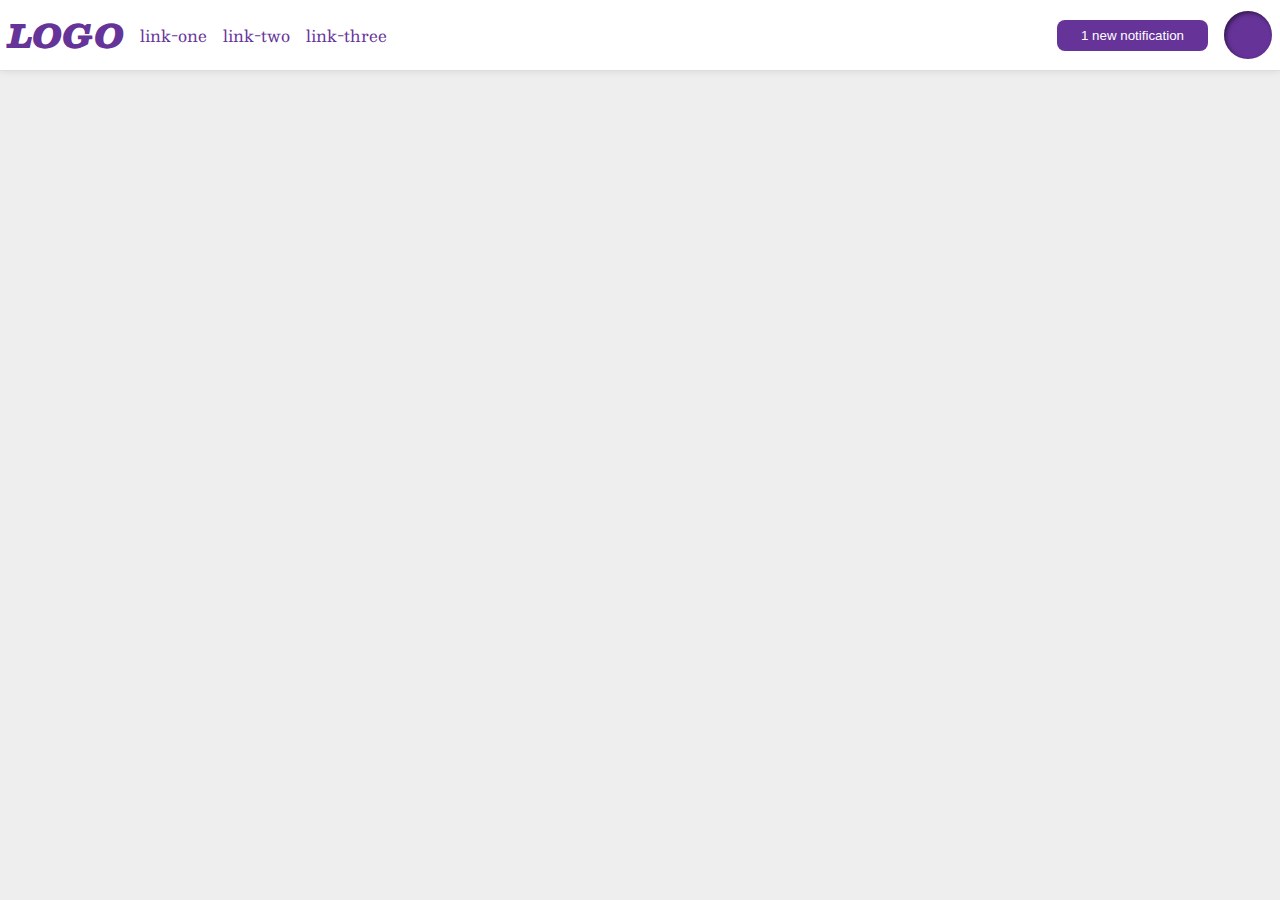
<file: flex/03-flex-header-2/index.html>
<!DOCTYPE html>
<html lang="en">
  <head>
    <meta charset="UTF-8">
    <meta http-equiv="X-UA-Compatible" content="IE=edge">
    <meta name="viewport" content="width=device-width, initial-scale=1.0">
    <title>Flex Header 2</title>
    <link rel="stylesheet" href="style.css">
  </head>
  <body>
    <div class="header">
      <div class="left-items">
        <div class="logo">
          LOGO
        </div>
        <ul class="links">
          <li><a href="google.com">link-one</a></li>
          <li><a href="google.com">link-two</a></li>
          <li><a href="google.com">link-three</a></li>
        </ul>
      </div>
      <div class="right-items">
        <button class="notifications">
          1 new notification
        </button>
        <div class="profile-image"></div>
      </div>
    </div>
  </body>
</html>
</file>
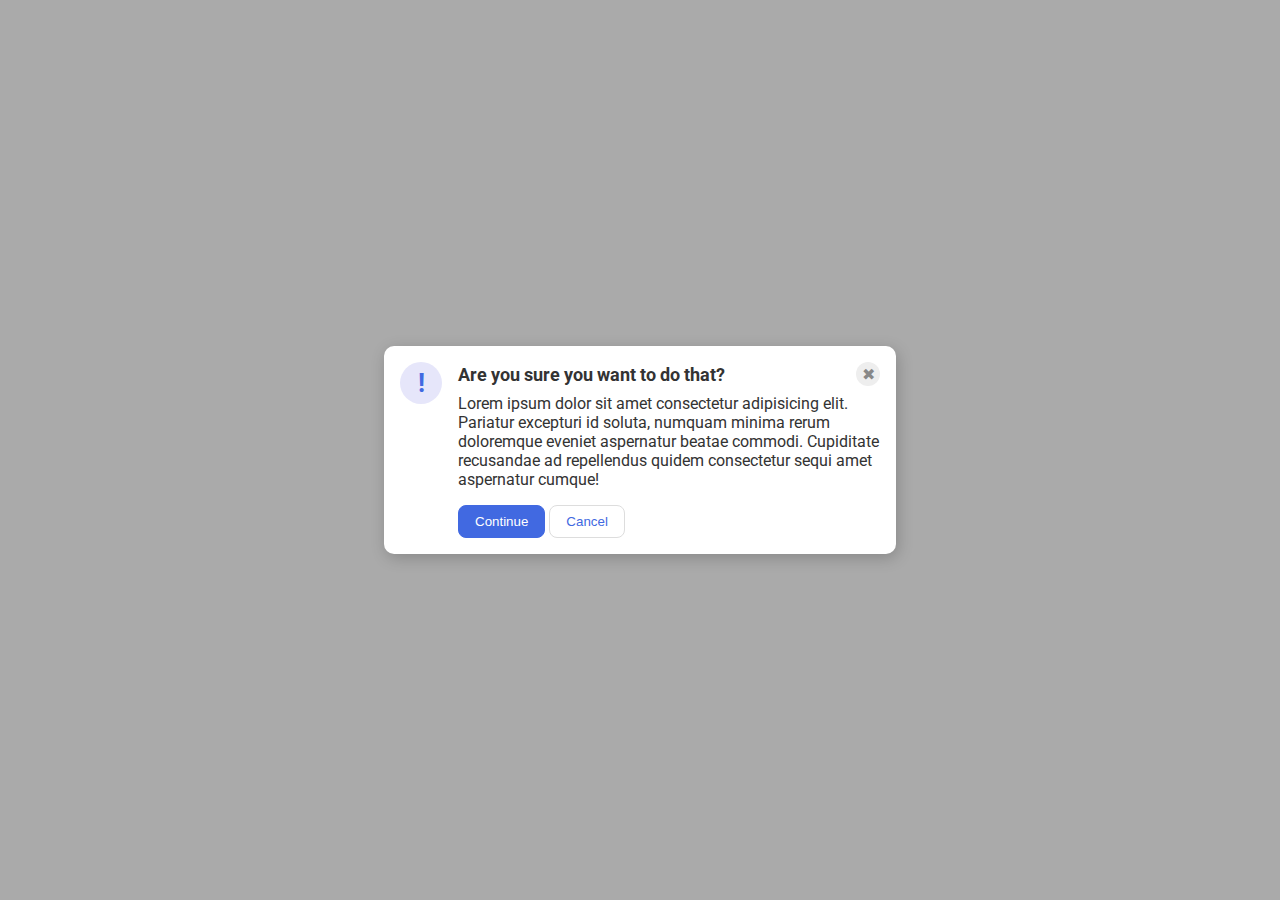
<file: flex/05-flex-modal/index.html>
<!DOCTYPE html>
<html lang="en">
  <head>
    <meta charset="UTF-8">
    <meta http-equiv="X-UA-Compatible" content="IE=edge">
    <meta name="viewport" content="width=device-width, initial-scale=1.0">
    <link rel="stylesheet" href="style.css">
    <title>Modal</title>
  </head>
  <body>
    <div class="modal">
      <div class="icon">!</div>
      <div class="container">
        <div class="header">Are you sure you want to do that?
          <div class="close-button">✖</div>
        </div>
        <div class="text">Lorem ipsum dolor sit amet consectetur adipisicing elit. Pariatur excepturi id soluta, numquam minima rerum doloremque eveniet aspernatur beatae commodi. Cupiditate recusandae ad repellendus quidem consectetur sequi amet aspernatur cumque!</div>
        <button class="continue">Continue</button>
        <button class="cancel">Cancel</button>
      </div>
    </div>
  </body>
</html>
</file>
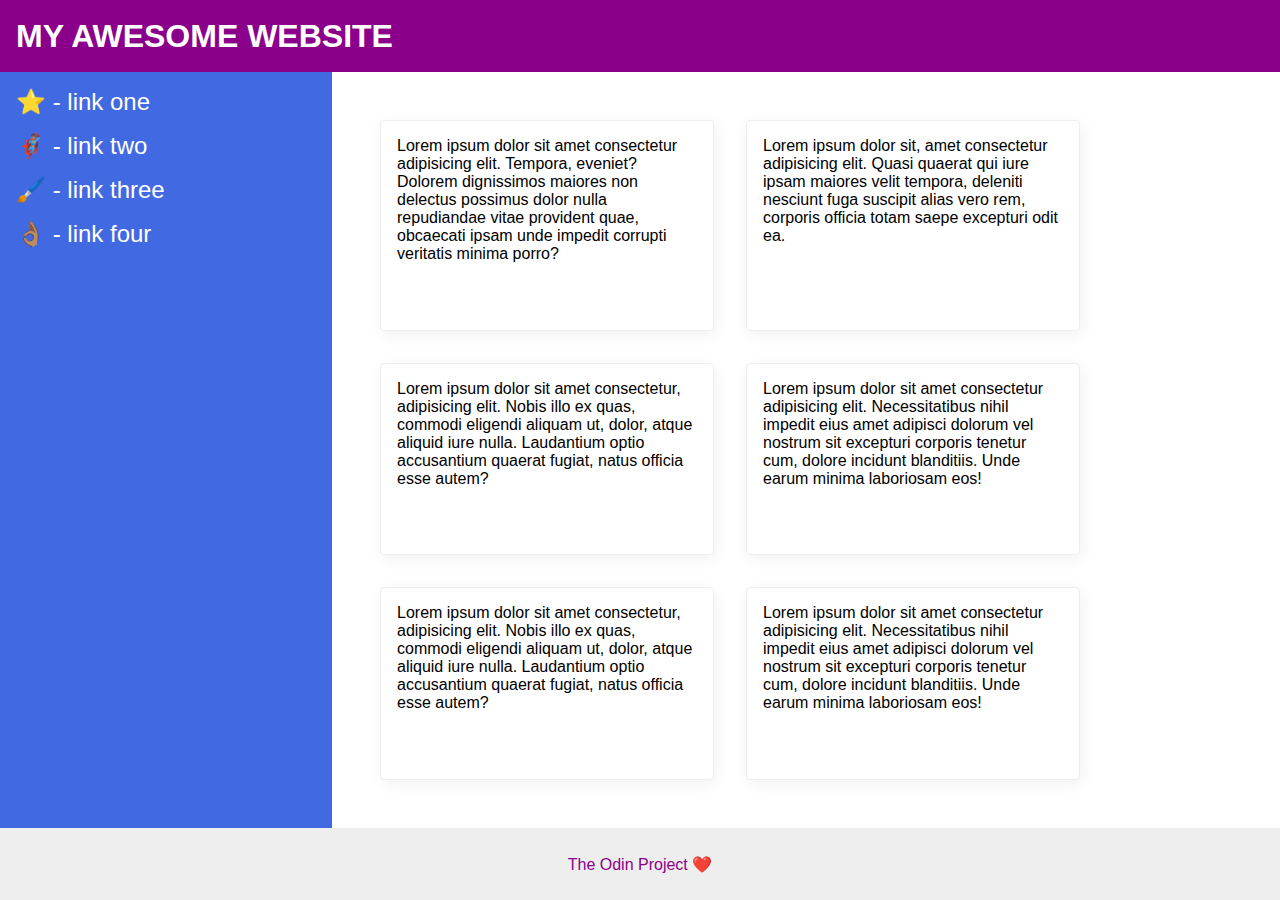
<file: flex/07-flex-layout-2/index.html>
<!DOCTYPE html>
<html lang="en">
  <head>
    <meta charset="UTF-8">
    <meta http-equiv="X-UA-Compatible" content="IE=edge">
    <meta name="viewport" content="width=device-width, initial-scale=1.0">
    <title>The Holy Grail</title>
    <link rel="stylesheet" href="style.css">
  </head>
  <body>
    <div class="header">
      MY AWESOME WEBSITE
    </div>
    <div class="body">
      <div class="sidebar">
        <ul>
          <li><a href="#">⭐ - link one</a></li>
          <li><a href="#">🦸🏽‍♂️ - link two</a></li>
          <li><a href="#">🖌️ - link three</a></li>
          <li><a href="#">👌🏽 - link four</a></li>
        </ul>
      </div>
      <div class="card-container">
        <div class="card">Lorem ipsum dolor sit amet consectetur adipisicing elit. Tempora, eveniet? Dolorem dignissimos maiores non delectus possimus dolor nulla repudiandae vitae provident quae, obcaecati ipsam unde impedit corrupti veritatis minima porro?</div>
        <div class="card">Lorem ipsum dolor sit, amet consectetur adipisicing elit. Quasi quaerat qui iure ipsam maiores velit tempora, deleniti nesciunt fuga suscipit alias vero rem, corporis officia totam saepe excepturi odit ea.</div>
        <div class="card">Lorem ipsum dolor sit amet consectetur, adipisicing elit. Nobis illo ex quas, commodi eligendi aliquam ut, dolor, atque aliquid iure nulla. Laudantium optio accusantium quaerat fugiat, natus officia esse autem?</div>
        <div class="card">Lorem ipsum dolor sit amet consectetur adipisicing elit. Necessitatibus nihil impedit eius amet adipisci dolorum vel nostrum sit excepturi corporis tenetur cum, dolore incidunt blanditiis. Unde earum minima laboriosam eos!</div>
        <div class="card">Lorem ipsum dolor sit amet consectetur, adipisicing elit. Nobis illo ex quas, commodi eligendi aliquam ut, dolor, atque aliquid iure nulla. Laudantium optio accusantium quaerat fugiat, natus officia esse autem?</div>
        <div class="card">Lorem ipsum dolor sit amet consectetur adipisicing elit. Necessitatibus nihil impedit eius amet adipisci dolorum vel nostrum sit excepturi corporis tenetur cum, dolore incidunt blanditiis. Unde earum minima laboriosam eos!</div>
      </div>
    </div>
    <div class="footer">
      The Odin Project ❤️
    </div>
  </body>
</html>
</file>
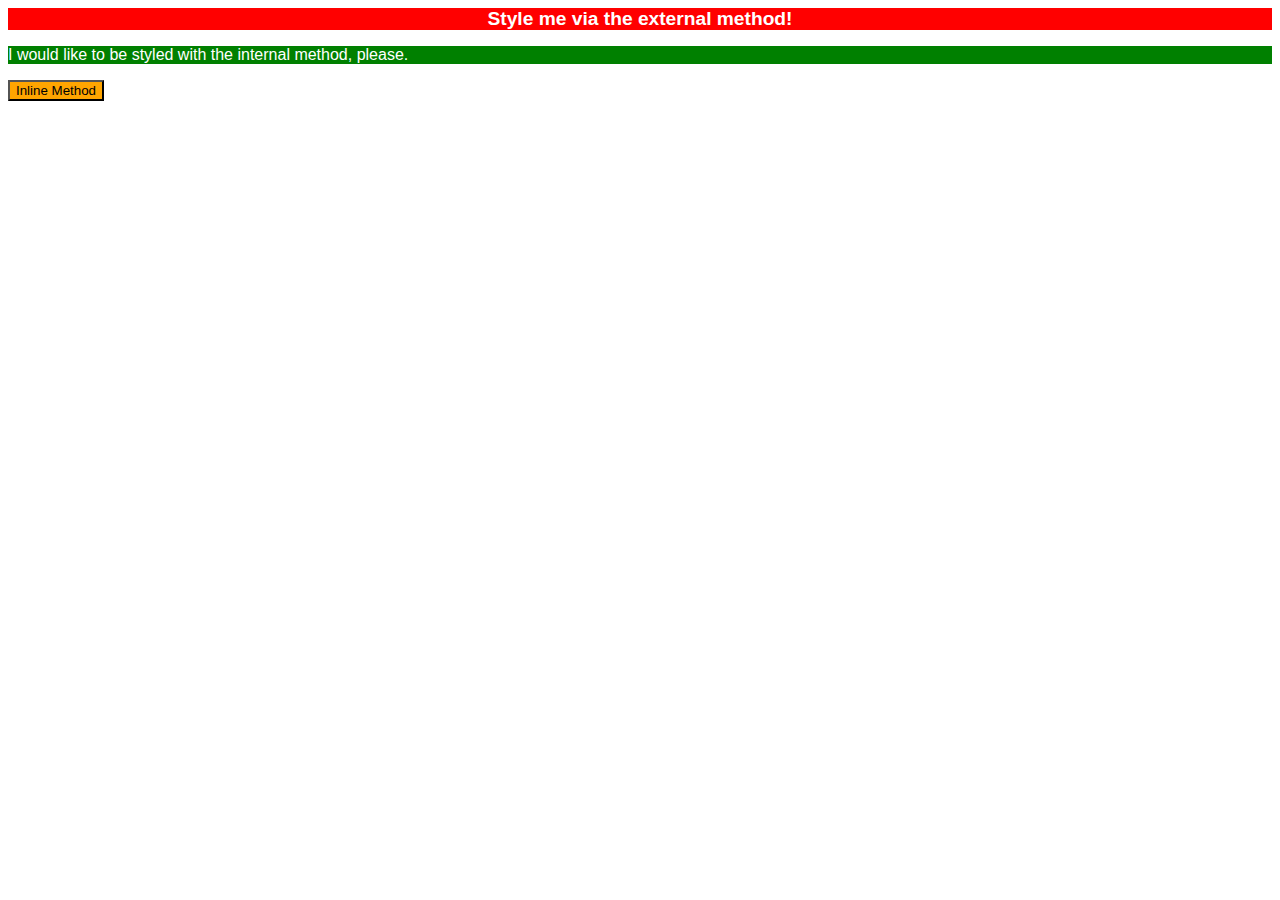
<file: foundations/01-css-methods/index.html>
<!DOCTYPE html>
<html lang="en">
  <head>
    <meta charset="UTF-8">
    <meta http-equiv="X-UA-Compatible" content="IE=edge">
    <meta name="viewport" content="width=device-width, initial-scale=1.0">
    <link href="styles.css" rel="stylesheet">
    <title>Methods for Adding CSS</title>
    <style>
      p {
        background-color: green;
        font-family:'Segoe UI', Tahoma, Geneva, Verdana, sans-serif;
        color: white;
      }
    </style>
  </head>
  <body>
    <div>Style me via the external method!</div>
    <p>I would like to be styled with the internal method, please.</p>
    <button style="background-color: orange; color: black; font-family:'Gill Sans', 'Gill Sans MT', Calibri, 'Trebuchet MS', sans-serif;">Inline Method</button>
  </body>
</html>
</file>
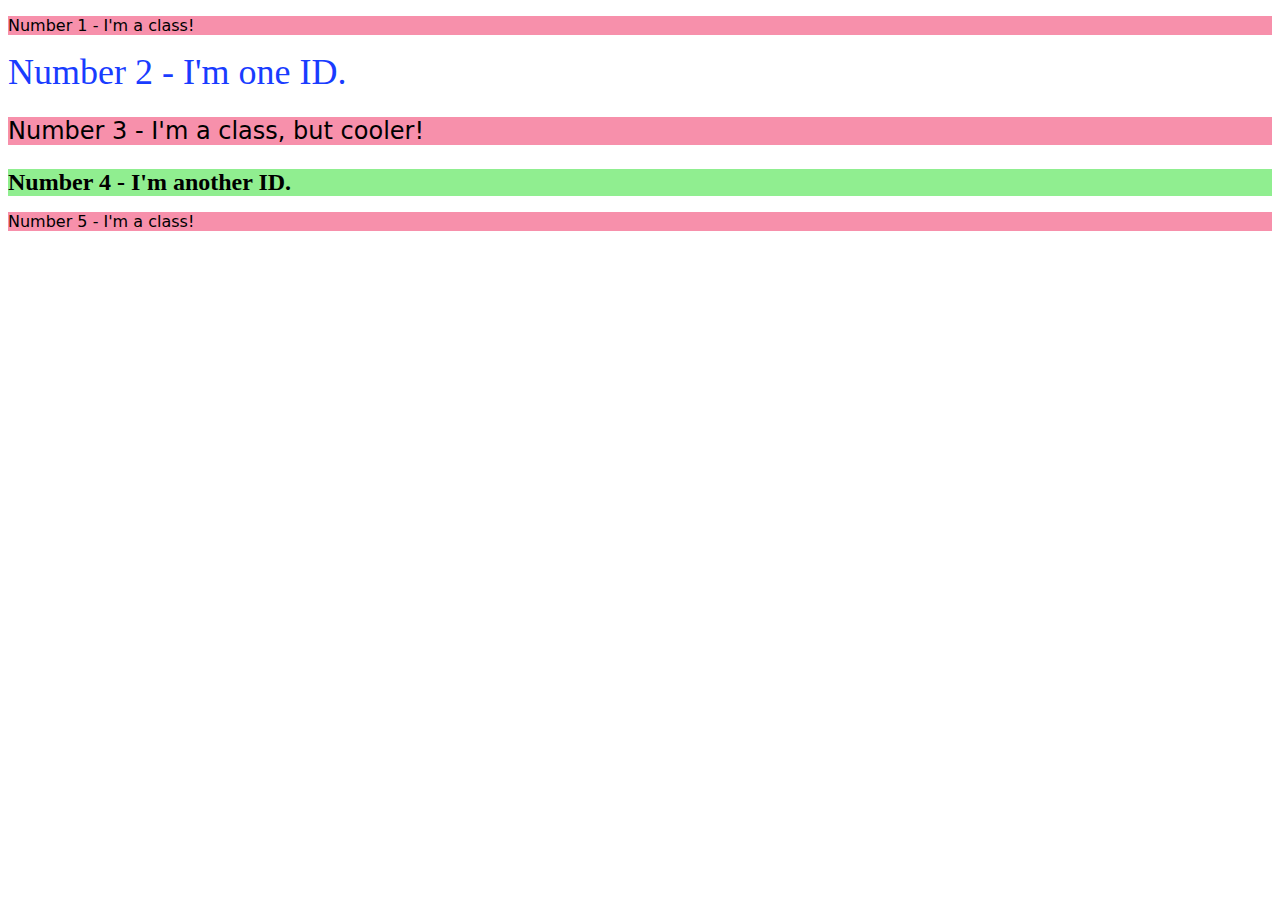
<file: foundations/02-class-id-selectors/index.html>
<!DOCTYPE html>
<html lang="en">
  <head>
    <meta charset="UTF-8">
    <meta http-equiv="X-UA-Compatible" content="IE=edge">
    <meta name="viewport" content="width=device-width, initial-scale=1.0">
    <title>Class and ID Selectors</title>
    <link rel="stylesheet" href="style.css">
  </head>
  <body>
    <p class="paragraph">Number 1 - I'm a class!</p>
    <div id="num-two">Number 2 - I'm one ID.</div>
    <p class="paragraph large">Number 3 - I'm a class, but cooler!</p>
    <div id="num-four">Number 4 - I'm another ID.</div>
    <p class="paragraph">Number 5 - I'm a class!</p>
  </body>
</html>
</file>
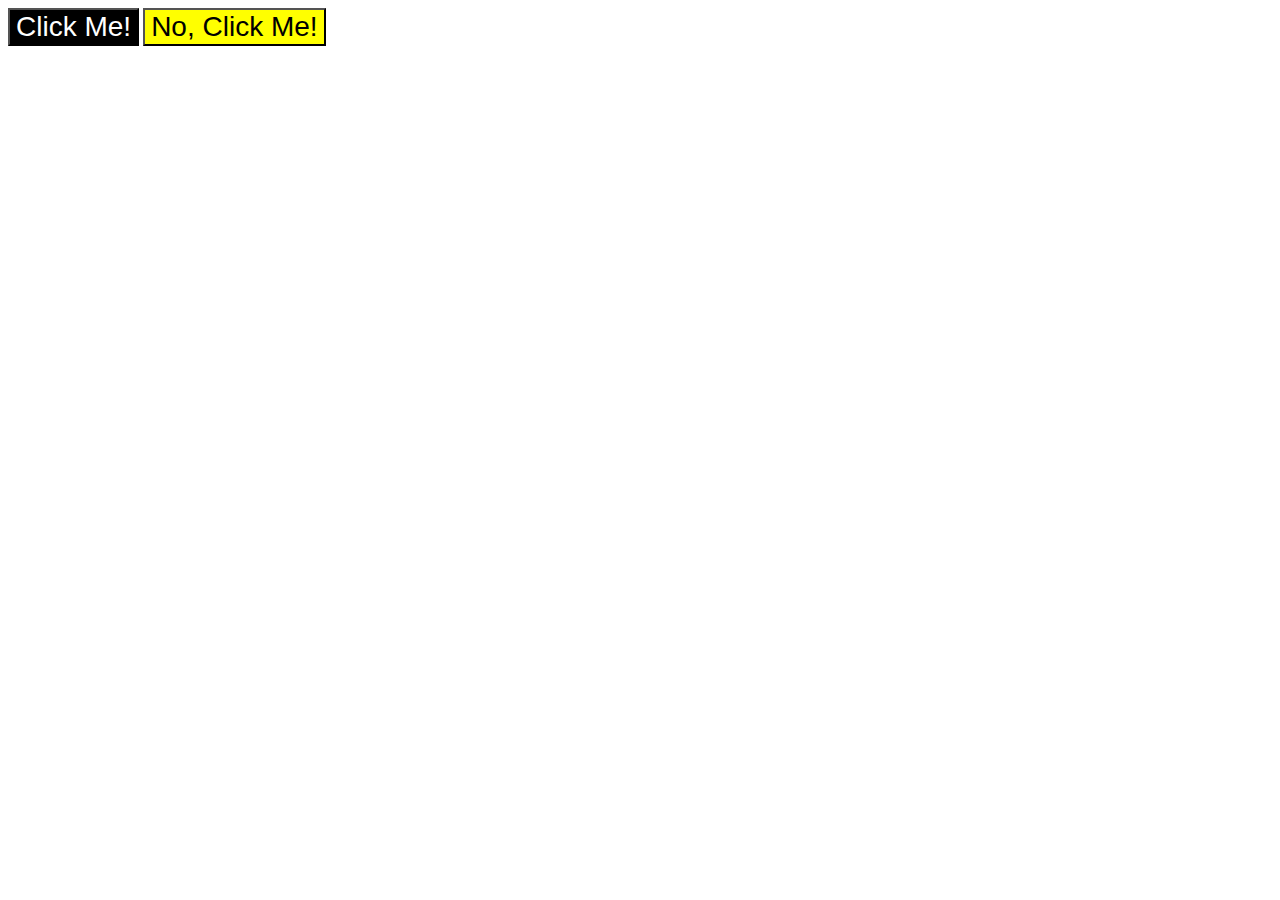
<file: foundations/03-grouping-selectors/index.html>
<!DOCTYPE html>
<html lang="en">
  <head>
    <meta charset="UTF-8">
    <meta http-equiv="X-UA-Compatible" content="IE=edge">
    <meta name="viewport" content="width=device-width, initial-scale=1.0">
    <title>Grouping Selectors</title>
    <link rel="stylesheet" href="style.css">
  </head>
  <body>
    <button class="blackbg">Click Me!</button>
    <button class="yellowbg">No, Click Me!</button>
  </body>
</html>
</file>
<file: flex/03-flex-header-2/style.css>
/* this is some magical font-importing.  
you'll learn about it later. */
@import url('https://fonts.googleapis.com/css2?family=Besley:ital,wght@0,400;1,900&display=swap');

body {
  margin: 0;
  background: #eee;
  font-family: Besley, serif;
}

.header {
  background: white;
  border-bottom: 1px solid #ddd;
  box-shadow: 0 0 8px rgba(0,0,0,.1);
  display: flex;
  justify-content: space-between;
  padding: 8px;
}

.profile-image {
  background: rebeccapurple;
  box-shadow: inset 2px 2px 4px rgba(0,0,0,.5);
  border-radius: 50%;
  width: 48px;
  height: 48px;
}

.logo {
  color: rebeccapurple;
  font-size: 32px;
  font-weight: 900;
  font-style: italic;
  display: flex;
  align-items: center;
}

button {
  border: none;
  border-radius: 8px;
  background: rebeccapurple;
  color: white;
  padding: 8px 24px;
}

a {
  /* this removes the line under our links */
  text-decoration: none;
  color: rebeccapurple;
}

ul {
  list-style-type: none;
  padding: 0;
  margin: 0;
  display: flex;
  gap: 16px;
}

.left-items, .right-items {
  display: flex;
  align-items: center;
  gap: 16px;
}
</file>
<file: flex/05-flex-modal/style.css>
@import url('https://fonts.googleapis.com/css2?family=Roboto:wght@400;700&display=swap');

html, body {
  height: 100%;
}

body {
  font-family: Roboto, sans-serif;
  margin: 0;
  background: #aaa;
  color: #333;
  /* I'll give you this one for free lol */
  display: flex;
  align-items: center;
  justify-content: center;
}

.modal {
  background: white;
  width: 480px;
  border-radius: 10px;
  box-shadow: 2px 4px 16px rgba(0,0,0,.2);
  display: flex;
  gap: 16px;
  padding: 16px;
}

.icon {
  color: royalblue;
  font-size: 26px;
  font-weight: 700;
  background: lavender;
  width: 42px;
  height: 42px;
  border-radius: 50%;
  display: flex;
  align-items: center;
  justify-content: center;
  flex-shrink: 0;
}

.close-button {
  background: #eee;
  border-radius: 50%;
  color: #888;
  font-weight: 400;
  font-size: 16px;
  height: 24px;
  width: 24px;
  display: flex;
  align-items: center;
  justify-content: center;
}

button {
  padding: 8px 16px;
  border-radius: 8px;
}

button.continue {
  background: royalblue;
  border: 1px solid royalblue;
  color: white;
}

button.cancel {
  background: white;
  border: 1px solid #ddd;
  color: royalblue;
}

.header {
  display: flex;
  align-items: center;
  justify-content: space-between;
  font-size: 18px;
  font-weight: 700;
  margin-bottom: 8px;
}

.text {
  margin-bottom: 16px;
}
</file>
<file: flex/07-flex-layout-2/style.css>
body {
  font-family: -apple-system, BlinkMacSystemFont, 'Segoe UI', Roboto, Oxygen, Ubuntu, Cantarell, 'Open Sans', 'Helvetica Neue', sans-serif;
  margin: 0;
  min-height: 100vh;
}

.header {
  height: 72px;
  background: darkmagenta;
  color: white;
}

.footer {
  height: 72px;
  background: #eee;
  color: darkmagenta;
}

.sidebar {
  width: 300px;
  background: royalblue;
}

.card {
  border: 1px solid #eee;
  box-shadow: 2px 4px 16px rgba(0,0,0,.06);
  border-radius: 4px;
}

/* My Stuff */

body {
  display: flex;
  flex-direction: column;
}

ul {
  list-style: none;
  padding: 0;
  margin: 0;
  font-size: 24px;
}

li {
  margin-bottom: 16px;
}

a {
  color: #FFF;
}

a:link, a:visited, a:hover, a:active {
  text-decoration: none;
}

.header, .footer {
  display: flex;
  justify-content: space-between;
}

.header {
  font-size: 32px;
  font-weight: 900;
  padding-left: 16px;
  line-height: 72px;
}

.footer {
  justify-content: center;
  align-items: center;
}

.sidebar {
  display: block;
  padding: 16px;
  flex-shrink: 0;
}

.body {
  display: flex;
  flex: 1;
}

.card-container {
  display: flex;
  padding: 32px;
  flex-wrap: wrap;
}

.card {
  width: 300px;
  padding: 16px;
  border: 1px solid rgb(238, 238, 238);
  margin: 16px;
}
</file>
<file: foundations/01-css-methods/styles.css>
div {
    background-color: red;
    color: white;
    font-weight: bold;
    font-family: sans-serif;
    font-size: larger;
    text-align: center;
}
</file>
<file: foundations/02-class-id-selectors/style.css>
.paragraph {
    background-color: rgb(247, 144, 171);
    font-family: "Verdana", "DejaVu Sans", sans-serif;
}

#num-two {
    color: rgb(25, 60, 255);
    font-size: 36px;
}

.paragraph.large {
    font-size: 24px;
}

#num-four {
    font-weight: bold;
    background-color: lightgreen;
    font-size: 24px;
}
</file>
<file: foundations/03-grouping-selectors/style.css>
button {
    border-radius: 0%;
    font-size: 28px;
    font-family: 'Helvetica', 'Times New Roman', Times, serif;
}

.blackbg {
    background-color: black;
    color: white;
}

.yellowbg {
    background-color: yellow;
}
</file>
